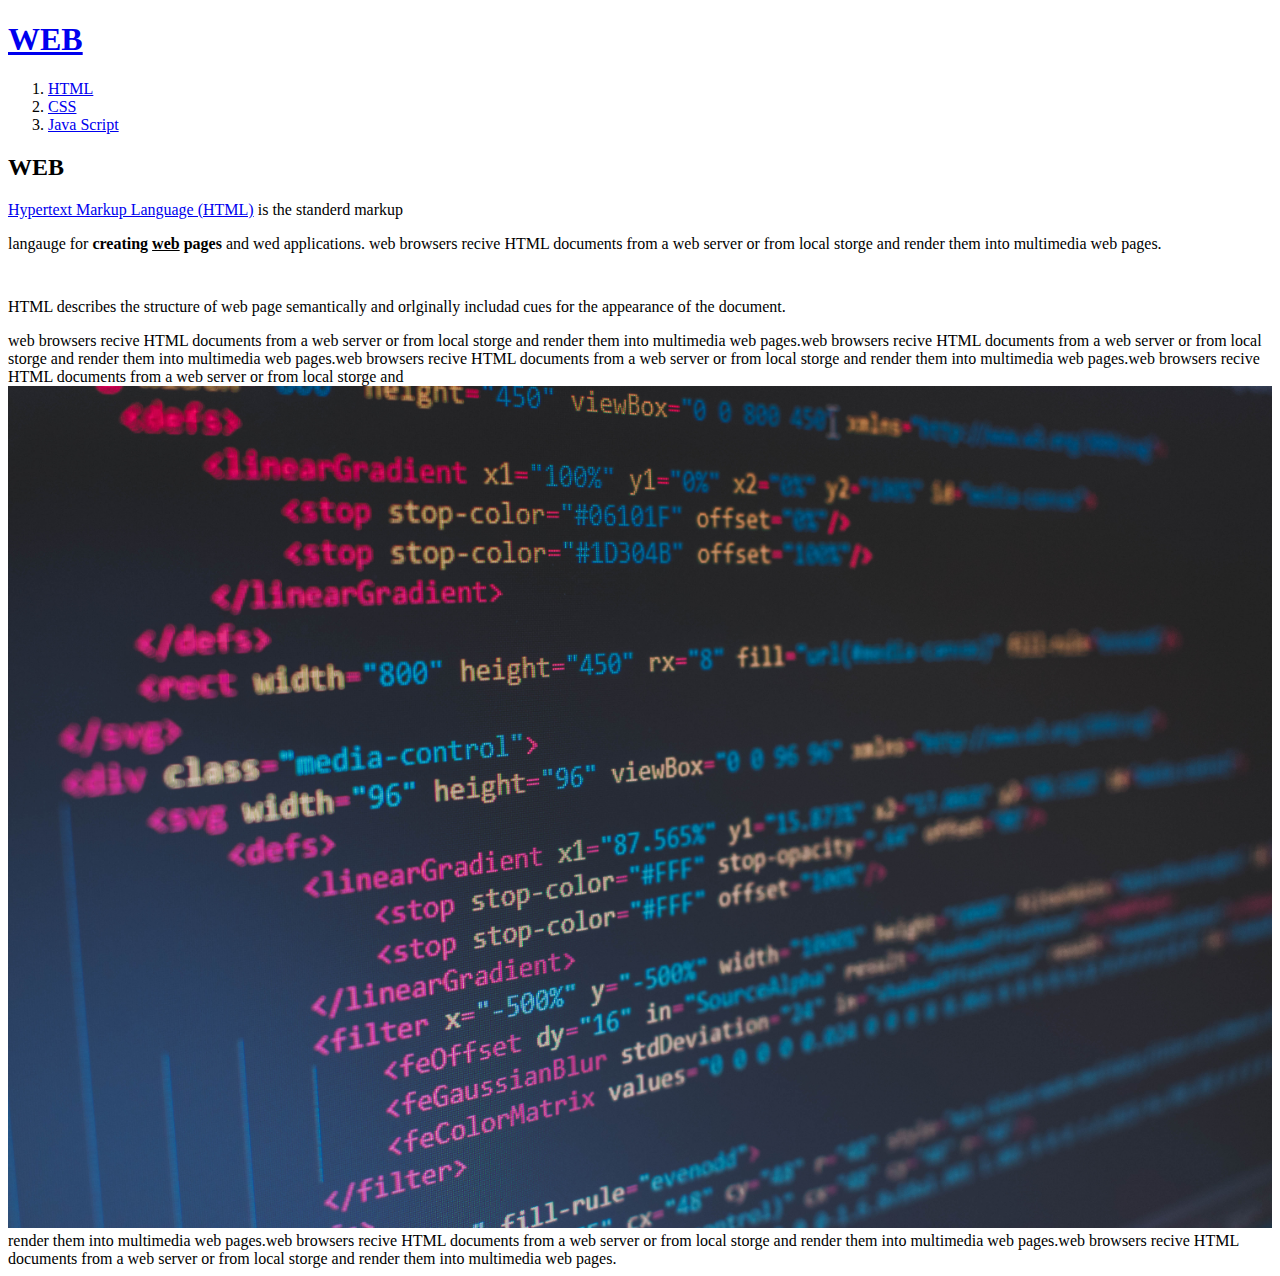
<file: index.html>
<!doctype html>
<html>
<head>
  <meta charset="utf-8">
  <title>index-Welcome</title>
</head>
<body>
  <h1><a href="index.html">WEB</a></h1>
  <ol>
    <li><a href="1.html">HTML</a></li>
    <li><a href="2.html">CSS</a></li>
    <li><a href="3.html">Java Script</a></li>
  </ol>
  <h2>WEB</h2>
  <p><a href="https://www.w3.org/TR/2011/WD-html5-20110525/" target="_blank" title="html5 speicification">Hypertext Markup Language (HTML)</a> is the standerd markup</p> 
  langauge for 
  <strong>creating <u>web</u> pages</strong> and wed applications.
  web browsers recive HTML documents from a web server or from local storge and 
  render them into multimedia web pages.
  <p style="margin-top:45px;">HTML describes the structure of web page semantically and orlginally
  includad cues for the appearance of the document.</p>
  web browsers recive HTML documents from a web server or from local storge and 
  render them into multimedia web pages.web browsers recive HTML documents from a web server or from local storge and 
  render them into multimedia web pages.web browsers recive HTML documents from a web server or from local storge and 
  render them into multimedia web pages.web browsers recive HTML documents from a web server or from local storge and 
  <img src="coding.jpg" width="100%">
  render them into multimedia web pages.web browsers recive HTML documents from a web server or from local storge and 
  render them into multimedia web pages.web browsers recive HTML documents from a web server or from local storge and 
  render them into multimedia web pages.
</body>
</html>
</file>
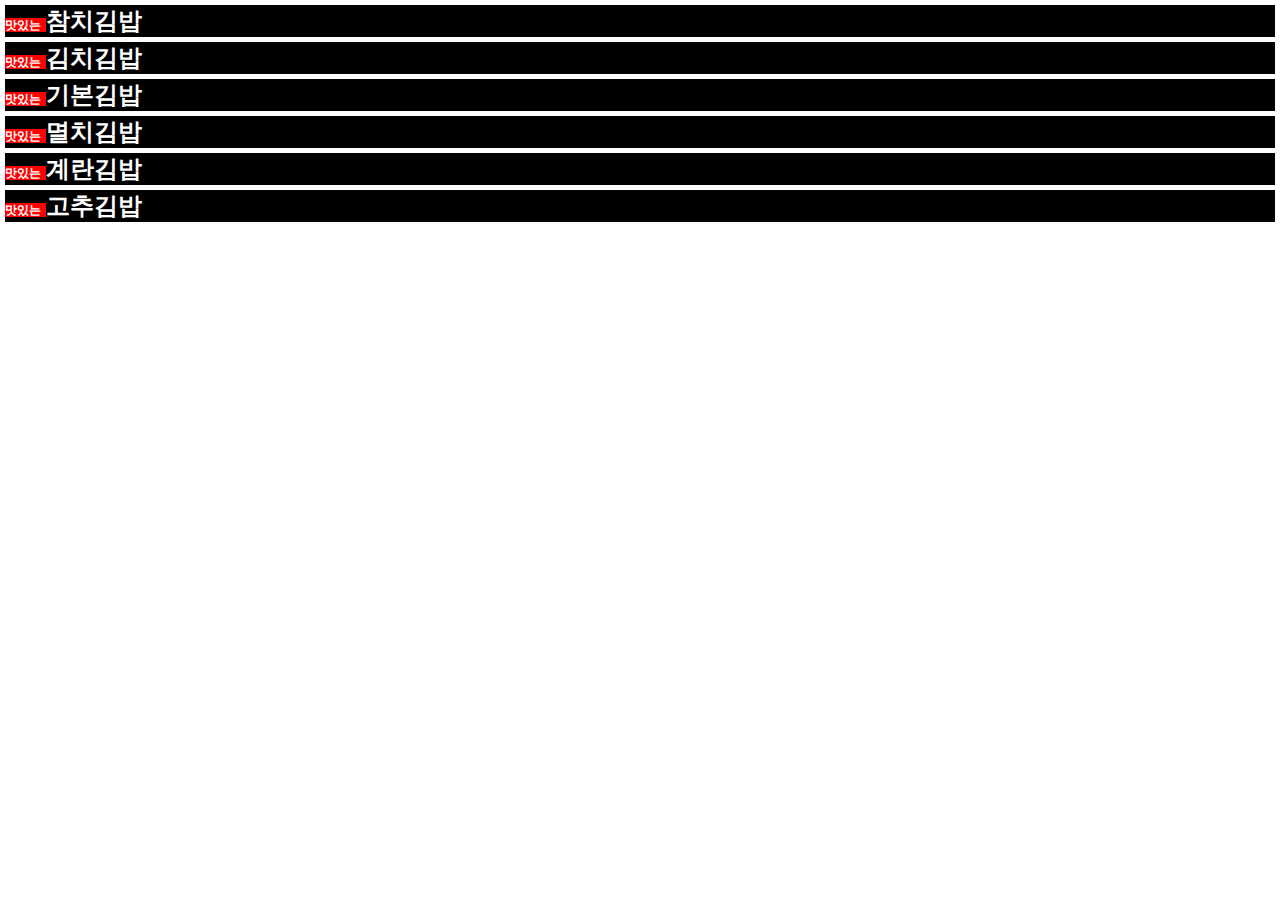
<file: 02.css3_selector/index.html>
<!DOCTYPE html>
<html>
  <head lang="ko">
    <meta charset="UTF-8" />
    <title>Css3 선택자 혼자 실습하기</title>
    <link rel="stylesheet" href="./style.css" />
  </head>
  <body>
    <h2>참치</h2>
    <h2>김치</h2>
    <h2>기본</h2>
    <h2>멸치</h2>
    <h2>계란</h2>
    <h2>고추</h2>
  </body>
</html>
</file>
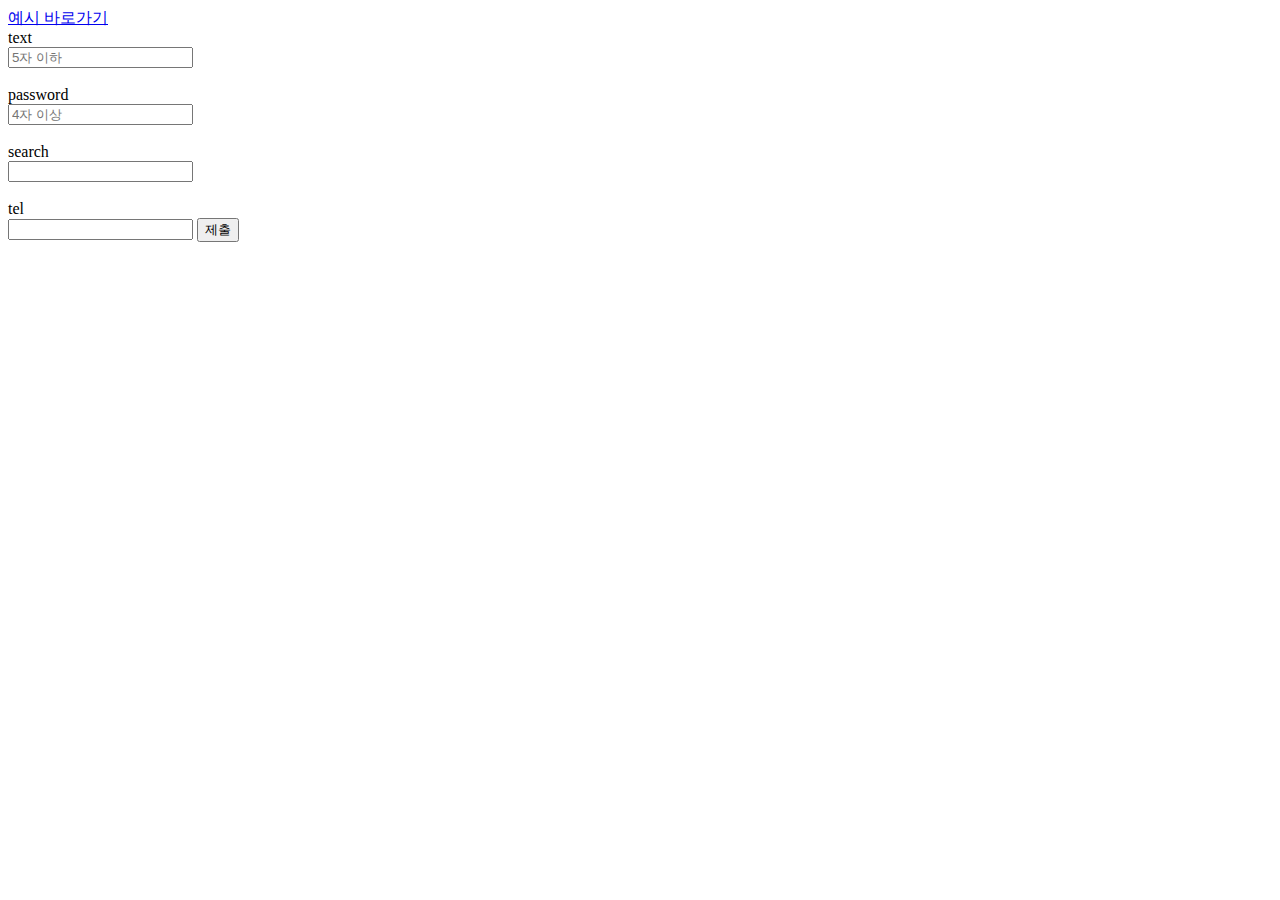
<file: FirstStart/01/index.html>
<!DOCTYPE html>
<html lang="en">
<head>
  <meta charset="UTF-8">
  <meta http-equiv="X-UA-Compatible" content="IE=edge">
  <meta name="viewport" content="width=device-width, initial-scale=1.0">
  <title>Lesson 9. 사용자로부터 입력 받기 2</title>
</head>
<body>
  <a href="https://www.yalco.kr/@html-css/1-9/">예시 바로가기</a>
  <br>
  <form action="">
    <label for="name_text">text</label><br>
    <input id="name_text" type="text" text="" placeholder="5자 이하" maxlength="5">
    <br><br>

    <label for="name_password">password</label><br>
    <input id="name_password" type="password" placeholder="4자 이상" minlength="4">
    <br><br>

    <label for="name_search">search</label><br>
    <input id="name_search" type="search">
    <br><br>

    <label for="name_tel">tel</label><br>
    <input id="name_tel" type="tel" for="tel">
    <button type="submit">제출</button>
  </form>
</body>
</html>
</file>
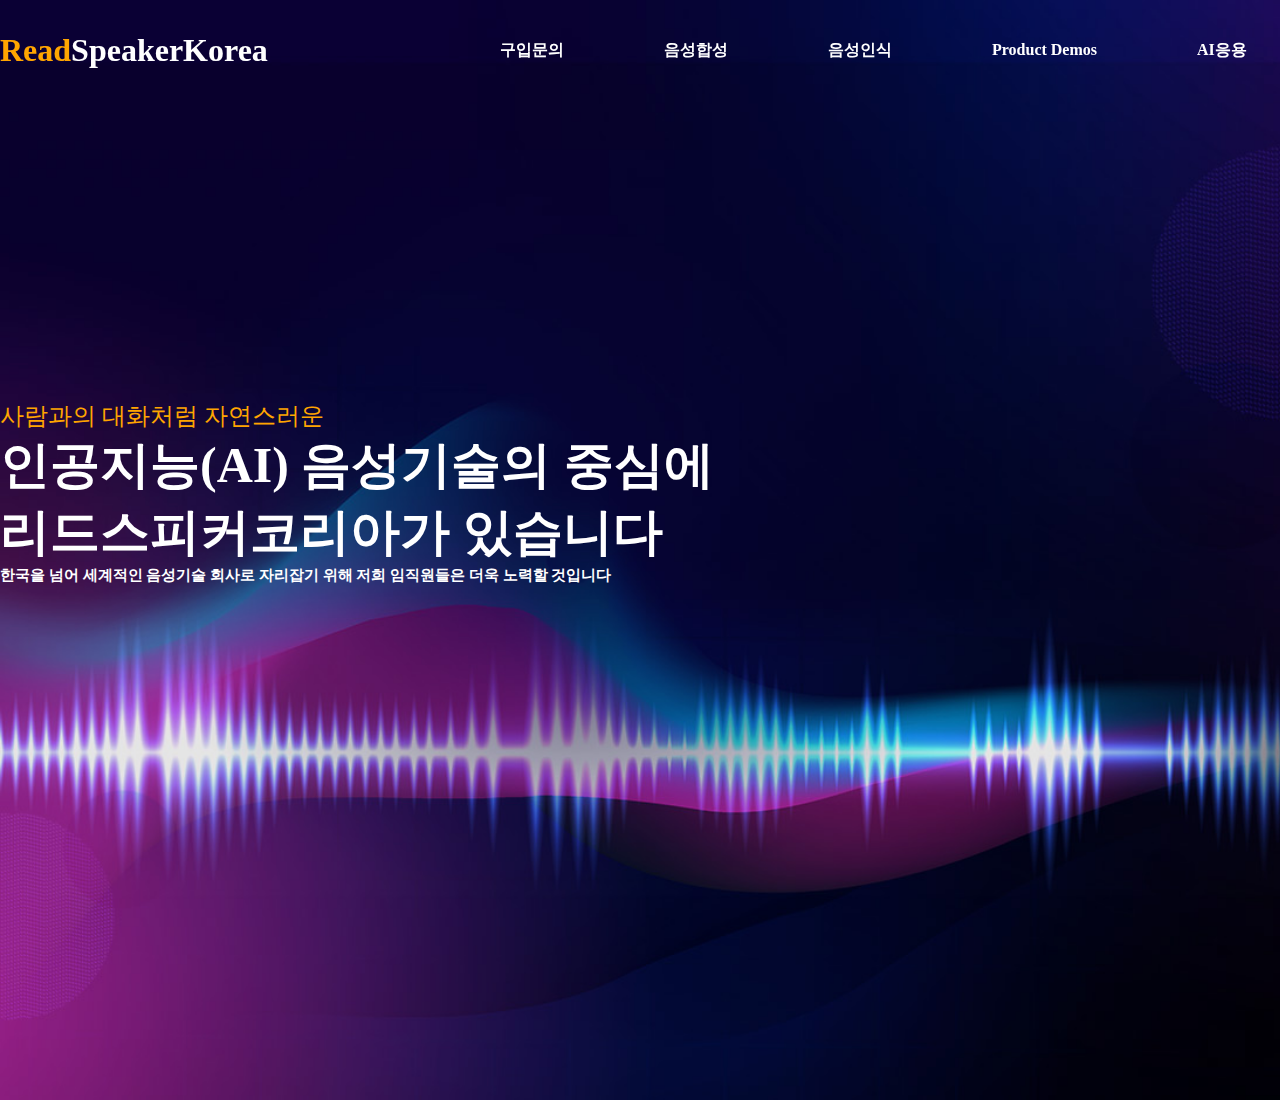
<file: FirstStart/01/01. position/index.html>
<!DOCTYPE html>
<html lang="ko">
  <head>
    <meta charset="UTF-8" />
    <title>리드스피커코리아</title>
    <link rel="stylesheet" href="./style.css" />
  </head>
  <body>
    <div class="wraper">
      <header>
        <h1><span>Read</span>SpeakerKorea</h1>
        <nav>
          <ul>
            <li>구입문의</li>
            <li>음성합성</li>
            <li>음성인식</li>
            <li>Product Demos</li>
            <li>AI응용</li>
            <li>적용사례</li>
            <li>회사소개</li>
          </ul>
        </nav>
      </header>
      <main>
        <div class="main_img"></div>
        <div class="content">
          <h2>사람과의 대화처럼 자연스러운</h2>
          <h3>
            인공지능(AI) 음성기술의 중심에 <br />
            리드스피커코리아가 있습니다
          </h3>
          <p>
            한국을 넘어 세계적인 음성기술 회사로 자리잡기 위해 저희 임직원들은
            더욱 노력할 것입니다
          </p>
        </div>
      </main>
    </div>
  </body>
</html>
</file>
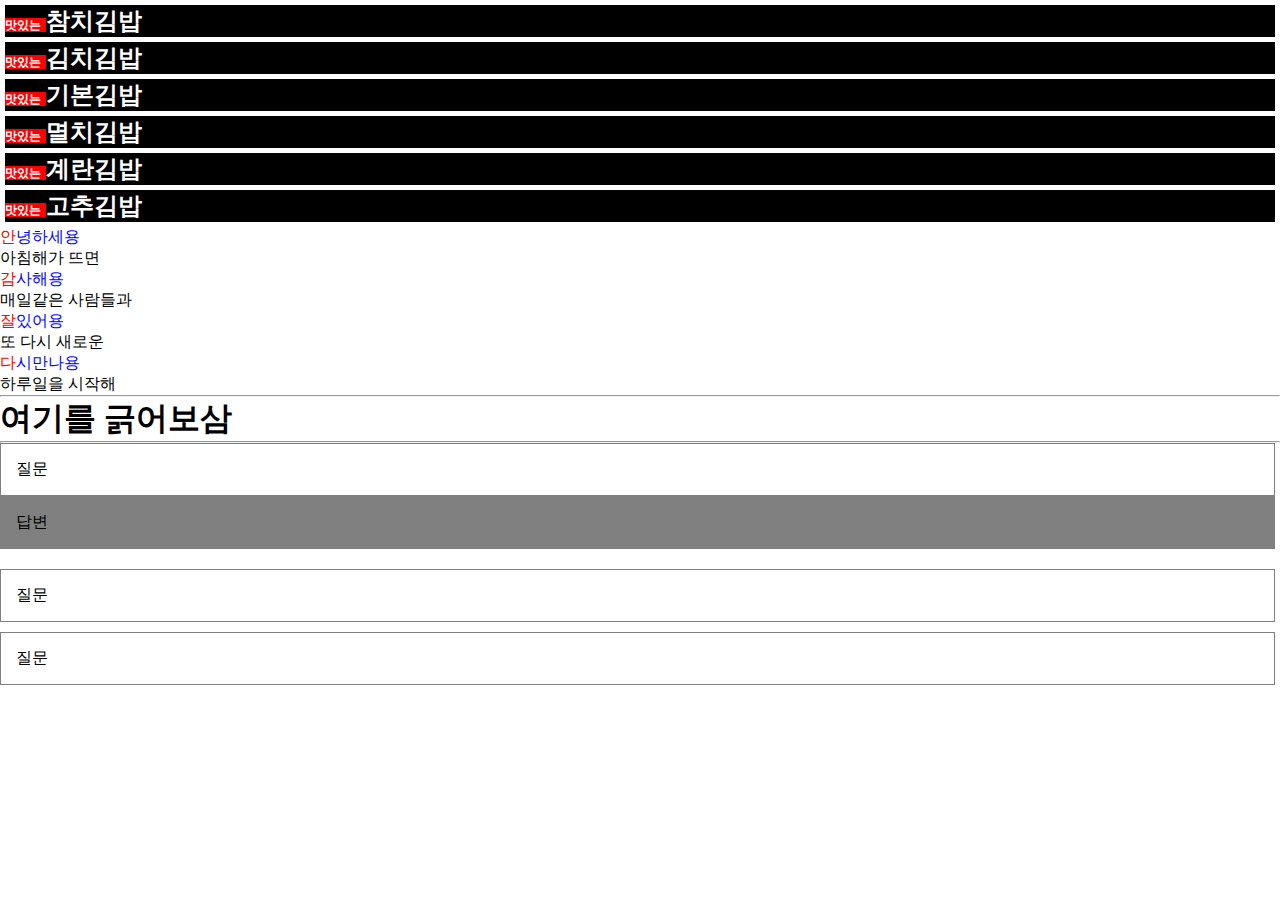
<file: FirstStart/01/02.css3_selector/index.html>
<!DOCTYPE html>
<html>
  <head lang="ko">
    <meta charset="UTF-8" />
    <title>Css3 선택자 혼자 실습하기</title>
    <link rel="stylesheet" href="./style.css" />
  </head>
  <body>
    <div class="over_selector">
      <h2>참치</h2>
      <h2>김치</h2>
      <h2>기본</h2>
      <h2>멸치</h2>
      <h2>계란</h2>
      <h2>고추</h2>
    </div>
    <div class="letter_line">
      <p>
        안녕하세용 <br />
        아침해가 뜨면
      </p>
      <p>
        감사해용<br />
        매일같은 사람들과
      </p>
      <p>
        잘있어용 <br />
        또 다시 새로운
      </p>
      <p>
        다시만나용 <br />
        하루일을 시작해
      </p>
    </div>
    <hr />
    <div class="drag_selector">
      <h1>여기를 긁어보삼</h1>
    </div>
    <hr />
    <div class="not_selector">
      <dl>
        <dt class="first02">질문</dt>
        <dd class="first">답변</dd>
        <dt>질문</dt>
        <dd>답변</dd>
        <dt>질문</dt>
        <dd>답변</dd>
      </dl>
    </div>
  </body>
</html>
</file>
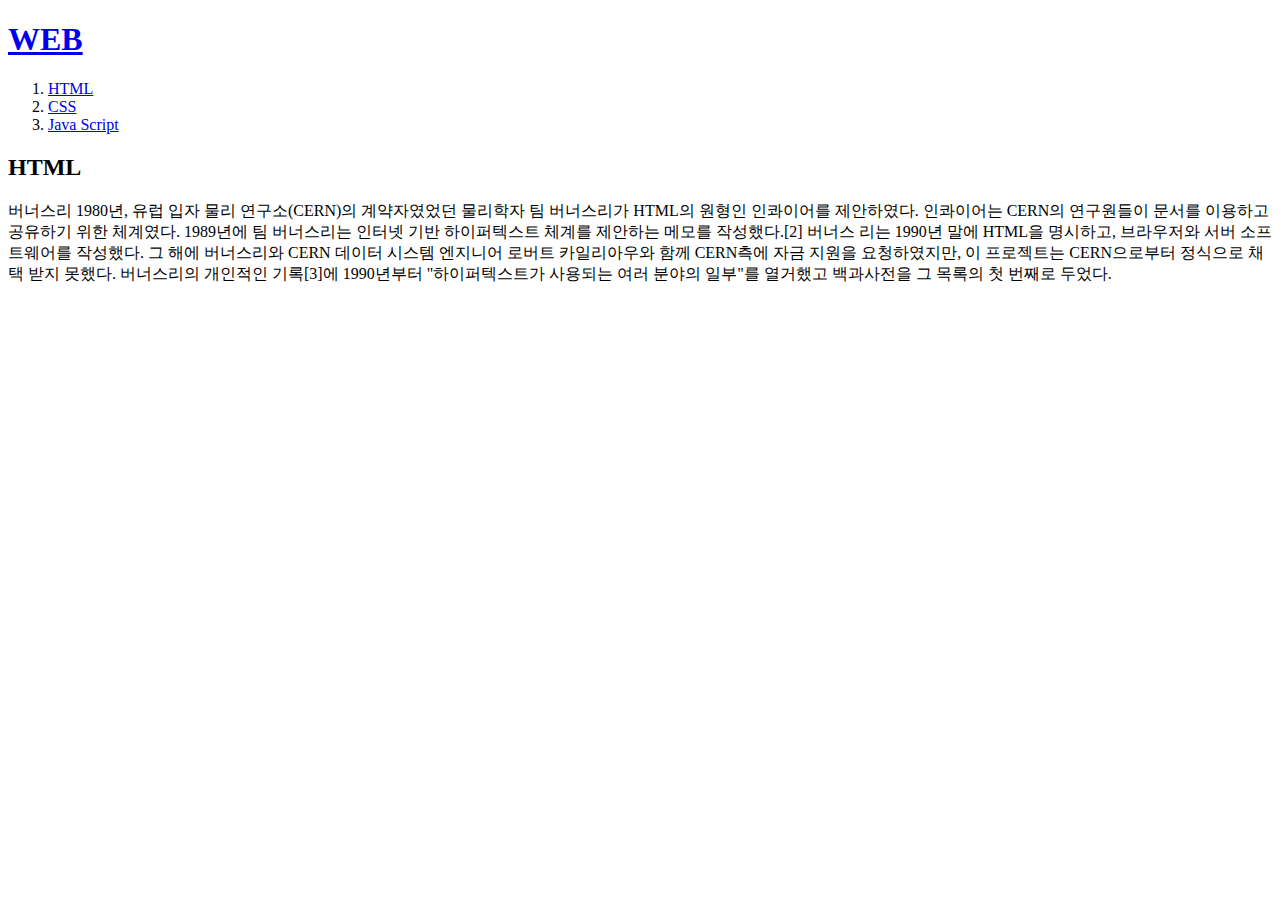
<file: 1.html>
<!doctype html>
<html>
<head>
  <meta charset="utf-8">
  <title>1.html-html</title>
</head>
<body>
  <h1><a href="index.html">WEB</a></h1>
  <ol>
    <li><a href="1.html">HTML</a></li>
    <li><a href="2.html">CSS</a></li>
    <li><a href="3.html">Java Script</a></li>
  </ol>
  <h2>HTML</h2>
<p> 버너스리
1980년, 유럽 입자 물리 연구소(CERN)의 계약자였었던 물리학자 팀 버너스리가 HTML의 원형인 인콰이어를 제안하였다. 인콰이어는 CERN의 연구원들이 문서를 이용하고 공유하기 위한 체계였다. 1989년에 팀 버너스리는 인터넷 기반 하이퍼텍스트 체계를 제안하는 메모를 작성했다.[2] 버너스 리는 1990년 말에 HTML을 명시하고, 브라우저와 서버 소프트웨어를 작성했다. 그 해에 버너스리와 CERN 데이터 시스템 엔지니어 로버트 카일리아우와 함께 CERN측에 자금 지원을 요청하였지만, 이 프로젝트는 CERN으로부터 정식으로 채택 받지 못했다. 버너스리의 개인적인 기록[3]에 1990년부터 "하이퍼텍스트가 사용되는 여러 분야의 일부"를 열거했고 백과사전을 그 목록의 첫 번째로 두었다.</p>
</file>
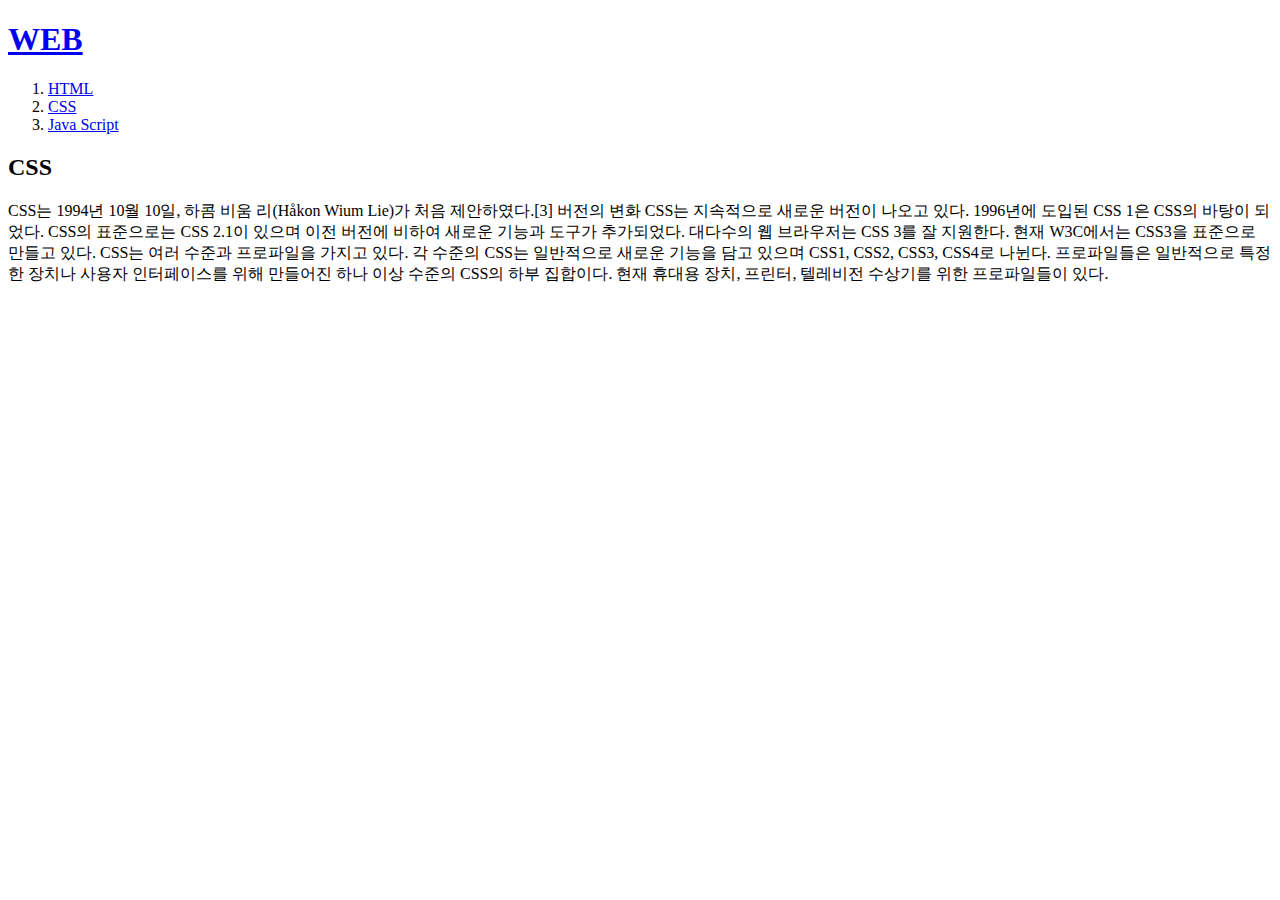
<file: 2.html>
<!doctype html>
<html>
<head>
  <meta charset="utf-8">
  <title>2.HTML-CSS</title>
</head>
<body>
  <h1><a href="index.html">WEB</a></h1>
  <ol>
    <li><a href="1.html">HTML</a></li>
    <li><a href="2.html">CSS</a></li>
    <li><a href="3.html">Java Script</a></li>
  </ol>
  <h2>CSS</h2>
<p>CSS는 1994년 10월 10일, 하콤 비움 리(Håkon Wium Lie)가 처음 제안하였다.[3]
버전의 변화
CSS는 지속적으로 새로운 버전이 나오고 있다. 1996년에 도입된 CSS 1은 CSS의 바탕이 되었다. CSS의 표준으로는 CSS 2.1이 있으며 이전 버전에 비하여 새로운 기능과 도구가 추가되었다. 대다수의 웹 브라우저는 CSS 3를 잘 지원한다. 현재 W3C에서는 CSS3을 표준으로 만들고 있다.
CSS는 여러 수준과 프로파일을 가지고 있다. 각 수준의 CSS는 일반적으로 새로운 기능을 담고 있으며 CSS1, CSS2, CSS3, CSS4로 나뉜다. 프로파일들은 일반적으로 특정한 장치나 사용자 인터페이스를 위해 만들어진 하나 이상 수준의 CSS의 하부 집합이다. 현재 휴대용 장치, 프린터, 텔레비전 수상기를 위한 프로파일들이 있다.</p>
</file>
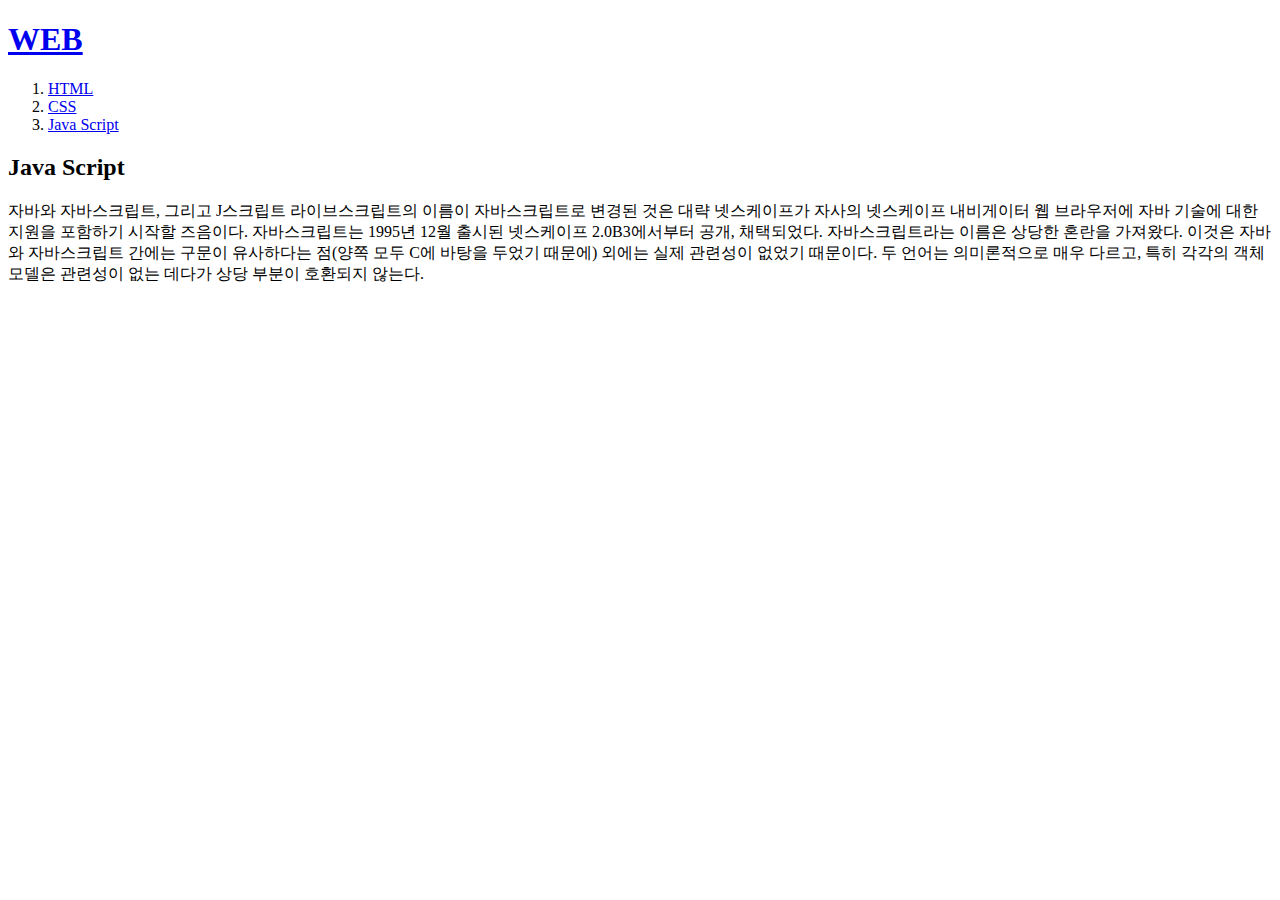
<file: 3.html>
<!doctype html>
<html>
<head>
  <meta charset="utf-8">
  <title>3.html-Java script</title>
</head>
<body>
  <h1><a href="index.html">WEB</a></h1>
  <ol>
    <li><a href="1.html">HTML</a></li>
    <li><a href="2.html">CSS</a></li>
    <li><a href="3.html">Java Script</a></li>
  </ol>
  <h2>Java Script</h2>
  <p>자바와 자바스크립트, 그리고 J스크립트
  라이브스크립트의 이름이 자바스크립트로 변경된 것은 대략 넷스케이프가 자사의 넷스케이프 내비게이터 웹 브라우저에 자바 기술에 대한 지원을 포함하기 시작할 즈음이다. 자바스크립트는 1995년 12월 출시된 넷스케이프 2.0B3에서부터 공개, 채택되었다. 자바스크립트라는 이름은 상당한 혼란을 가져왔다. 이것은 자바와 자바스크립트 간에는 구문이 유사하다는 점(양쪽 모두 C에 바탕을 두었기 때문에) 외에는 실제 관련성이 없었기 때문이다. 두 언어는 의미론적으로 매우 다르고, 특히 각각의 객체 모델은 관련성이 없는 데다가 상당 부분이 호환되지 않는다.</p>
  </body>
</html>
</file>
<file: 02.css3_selector/style.css>
* {
  margin: 0;
  padding: 0;
}

h2 {
  background-color: #000;
  margin: 5px;
  color: #fff;
}

h2::before {
  content: "맛있는";
  padding-right: 5px;
  background-color: red;
  font-size: 0.5em;
}

h2::after {
  content: "김밥";
}
</file>
<file: FirstStart/01/01. position/style.css>
* {
  margin: 0px;
  padding: 0px;
}

header {
  width: 100%;
  height: 100px;
  position: fixed;
}

header h1 span {
  color: orange;
}

header h1 {
  color: #fff;
  position: fixed;
  line-height: 100px
}

.wraper ul li {
  list-style: none;
  float: left;
  color: #fff;
  font-weight: bold;
  position: relative;
  left:400px;
  line-height: 100px;
  margin-left: 100px;
}

main .main_img {
  background-image: url("./images/32019960_10riBA2m_20220308112156.jpg");
  width: 100%;
  height: 1100px;
  background-repeat: no-repeat;
  background-size: cover;
}

main .content h2 {
  color: orange;
  font-weight:100;
}

main .content h3 {
color: #fff;
font-weight: bold;
font-size: 50px;
}

main .content p {
  color: #fff;
font-weight: bold;
font-size: 15px;
}


main .content {
  width: 100%;
  height: 300px;
  position: absolute;
  top:400px;
}
</file>
<file: FirstStart/01/02.css3_selector/style.css>
* {
  margin: 0;
  padding: 0;
}

.over_selector h2 {
  background-color: #000;
  margin: 5px;
  color: #fff;
}

h2::before {
  content: "맛있는";
  padding-right: 5px;
  background-color: red;
  font-size: 0.5em;
}

h2::after {
  content: "김밥";
}

.letter_line p::first-letter {
  color: red;
}

.letter_line p::first-line {
  color: blue;
}

.drag_selector h1::selection {
  background-color: black;
  color: red;
}

/* not 선택자 */
.not_selector dd,
.not_selector dt {
  border: 1px solid gray;
  margin-right: 5px;
  padding: 15px;
}

.not_selector dd {
  margin-bottom: 20px;
  background-color: gray;
}

.not_selector dd:not(.first) {
  display: none;
}

.not_selector dt:not(.first02) {
  margin-bottom: 10px;
}
</file>
